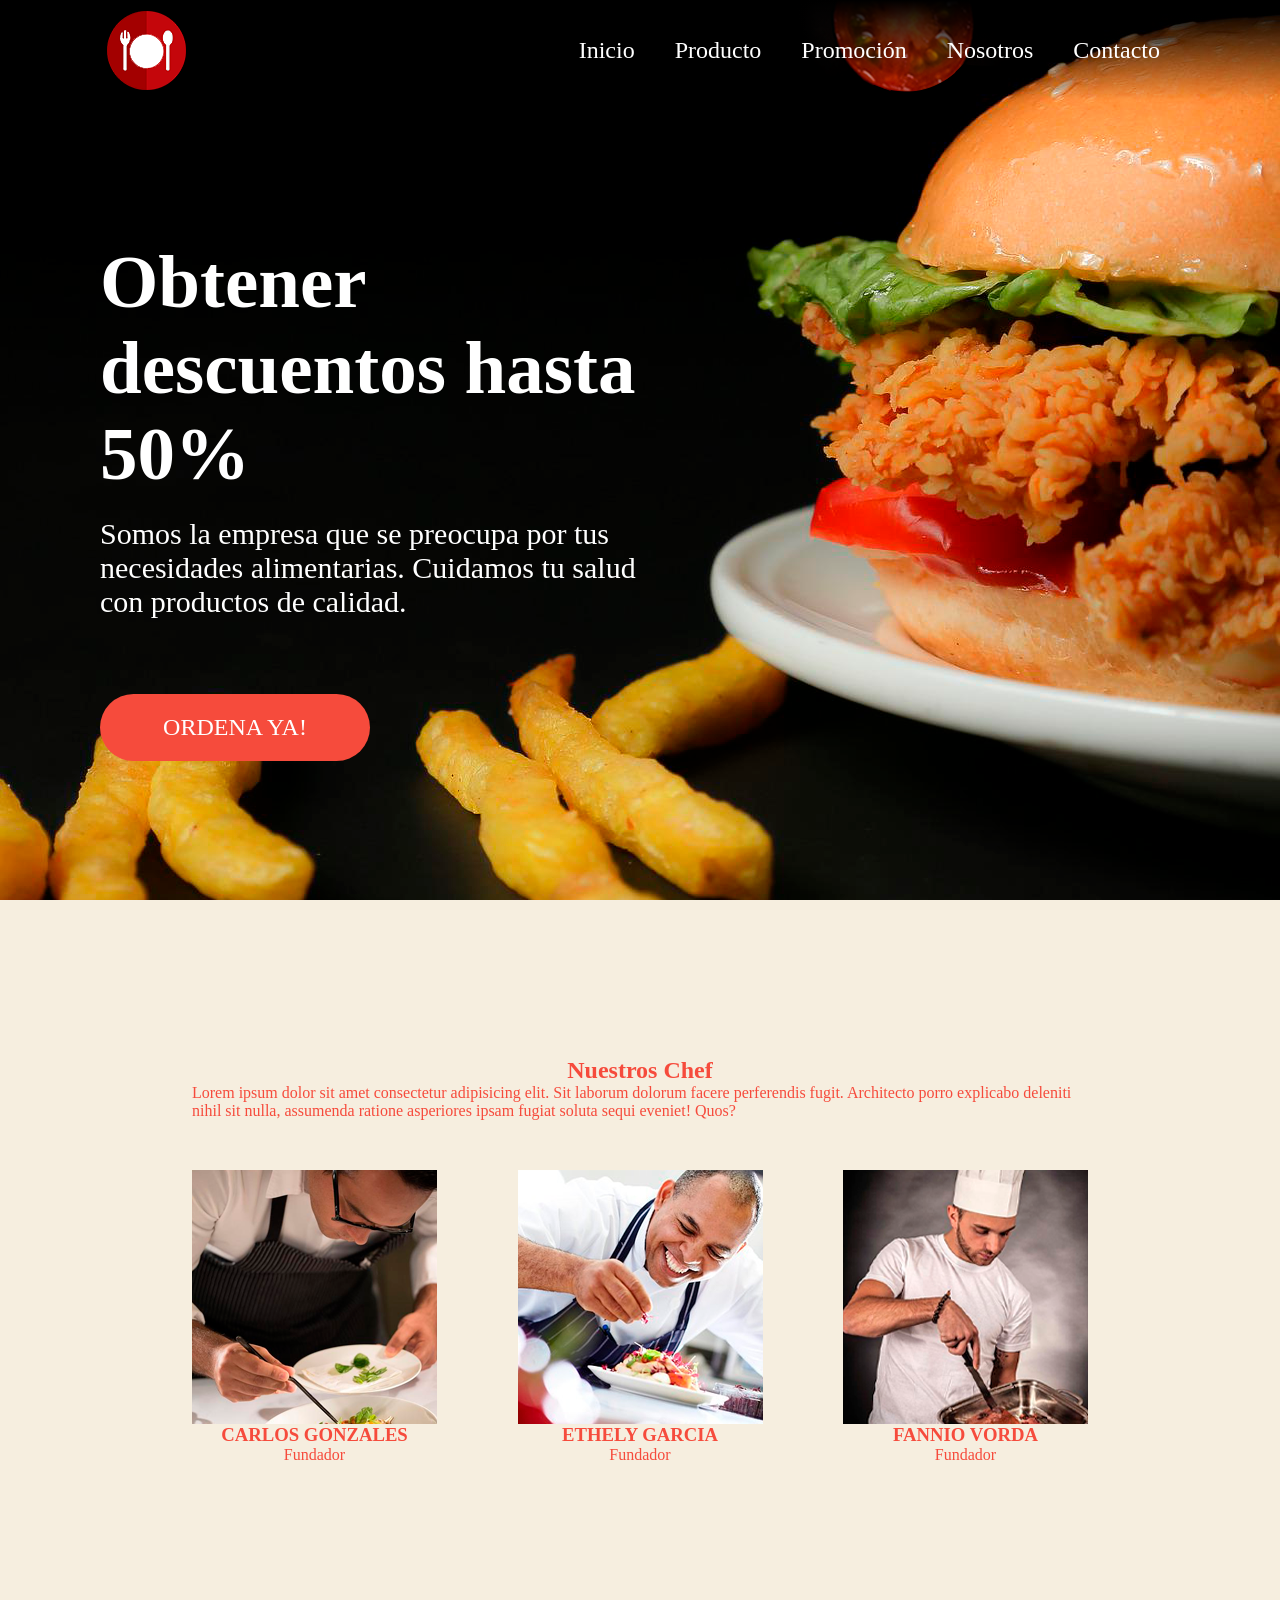
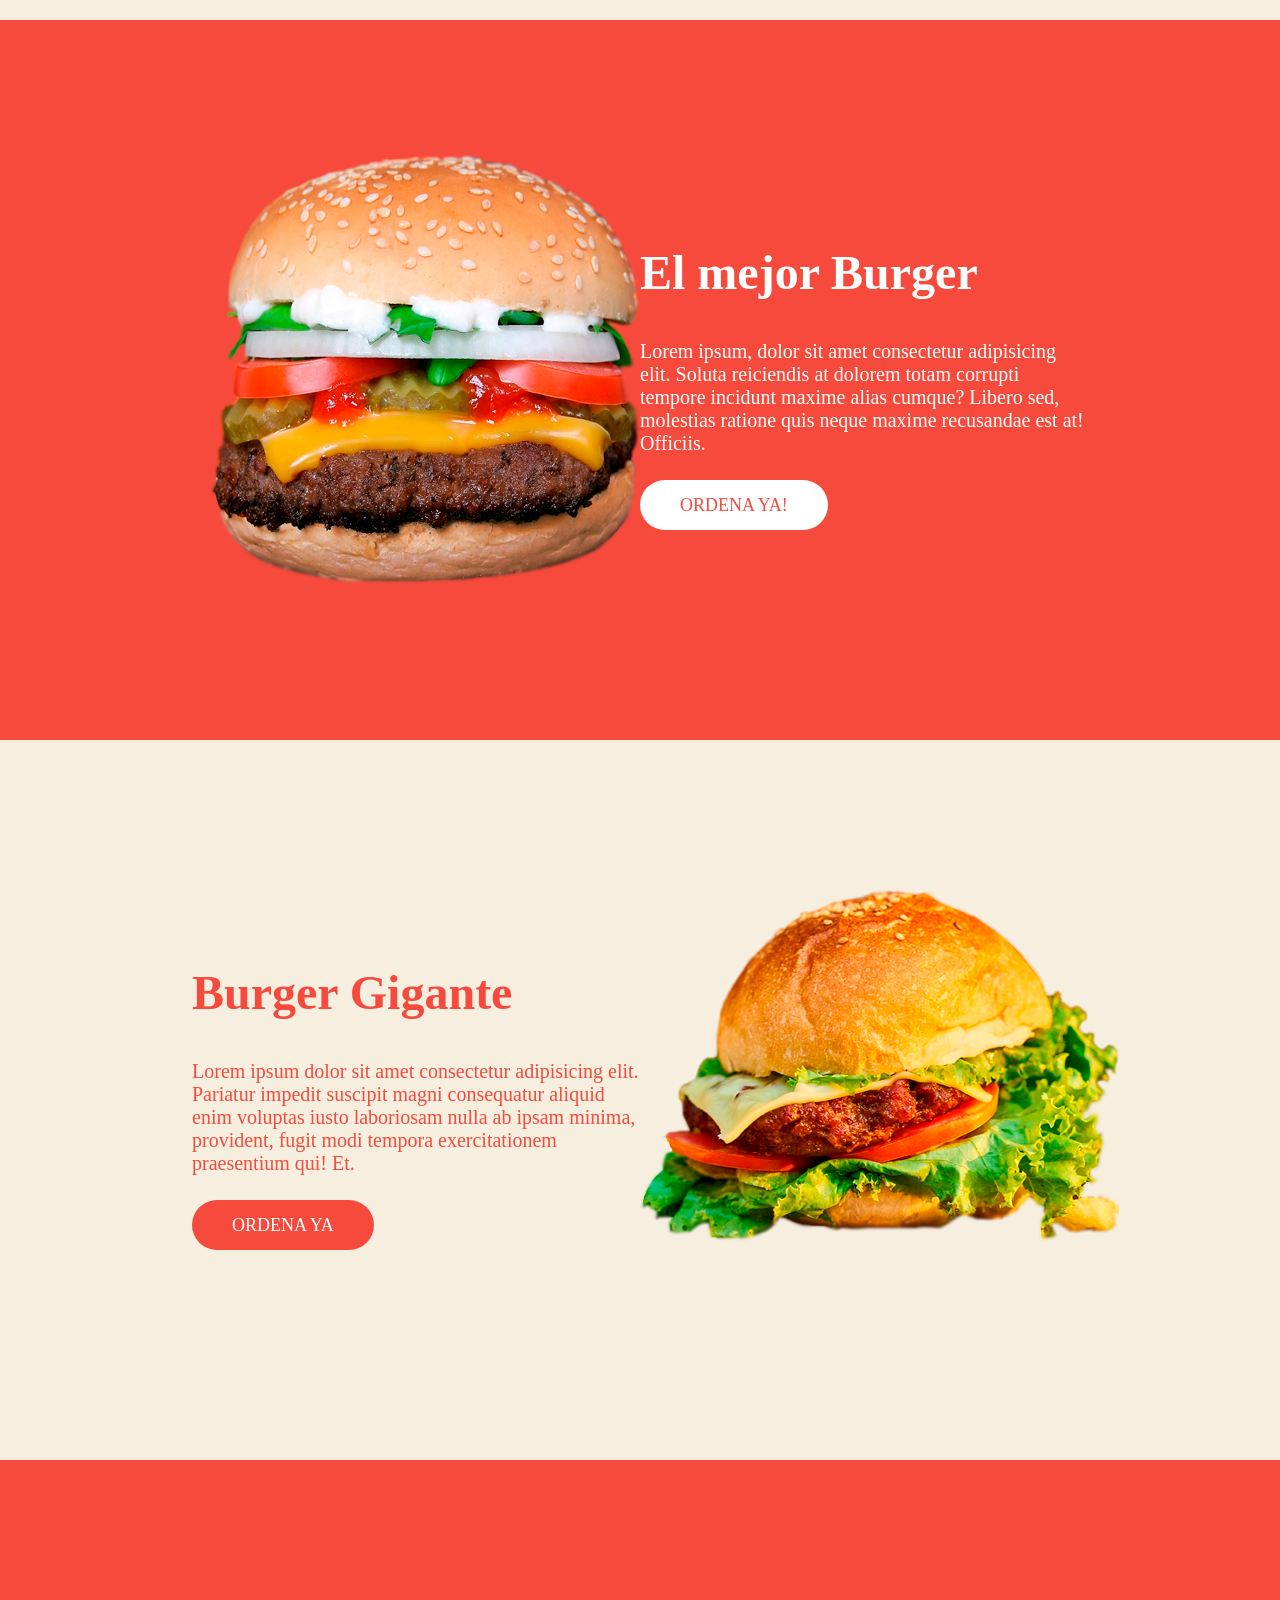
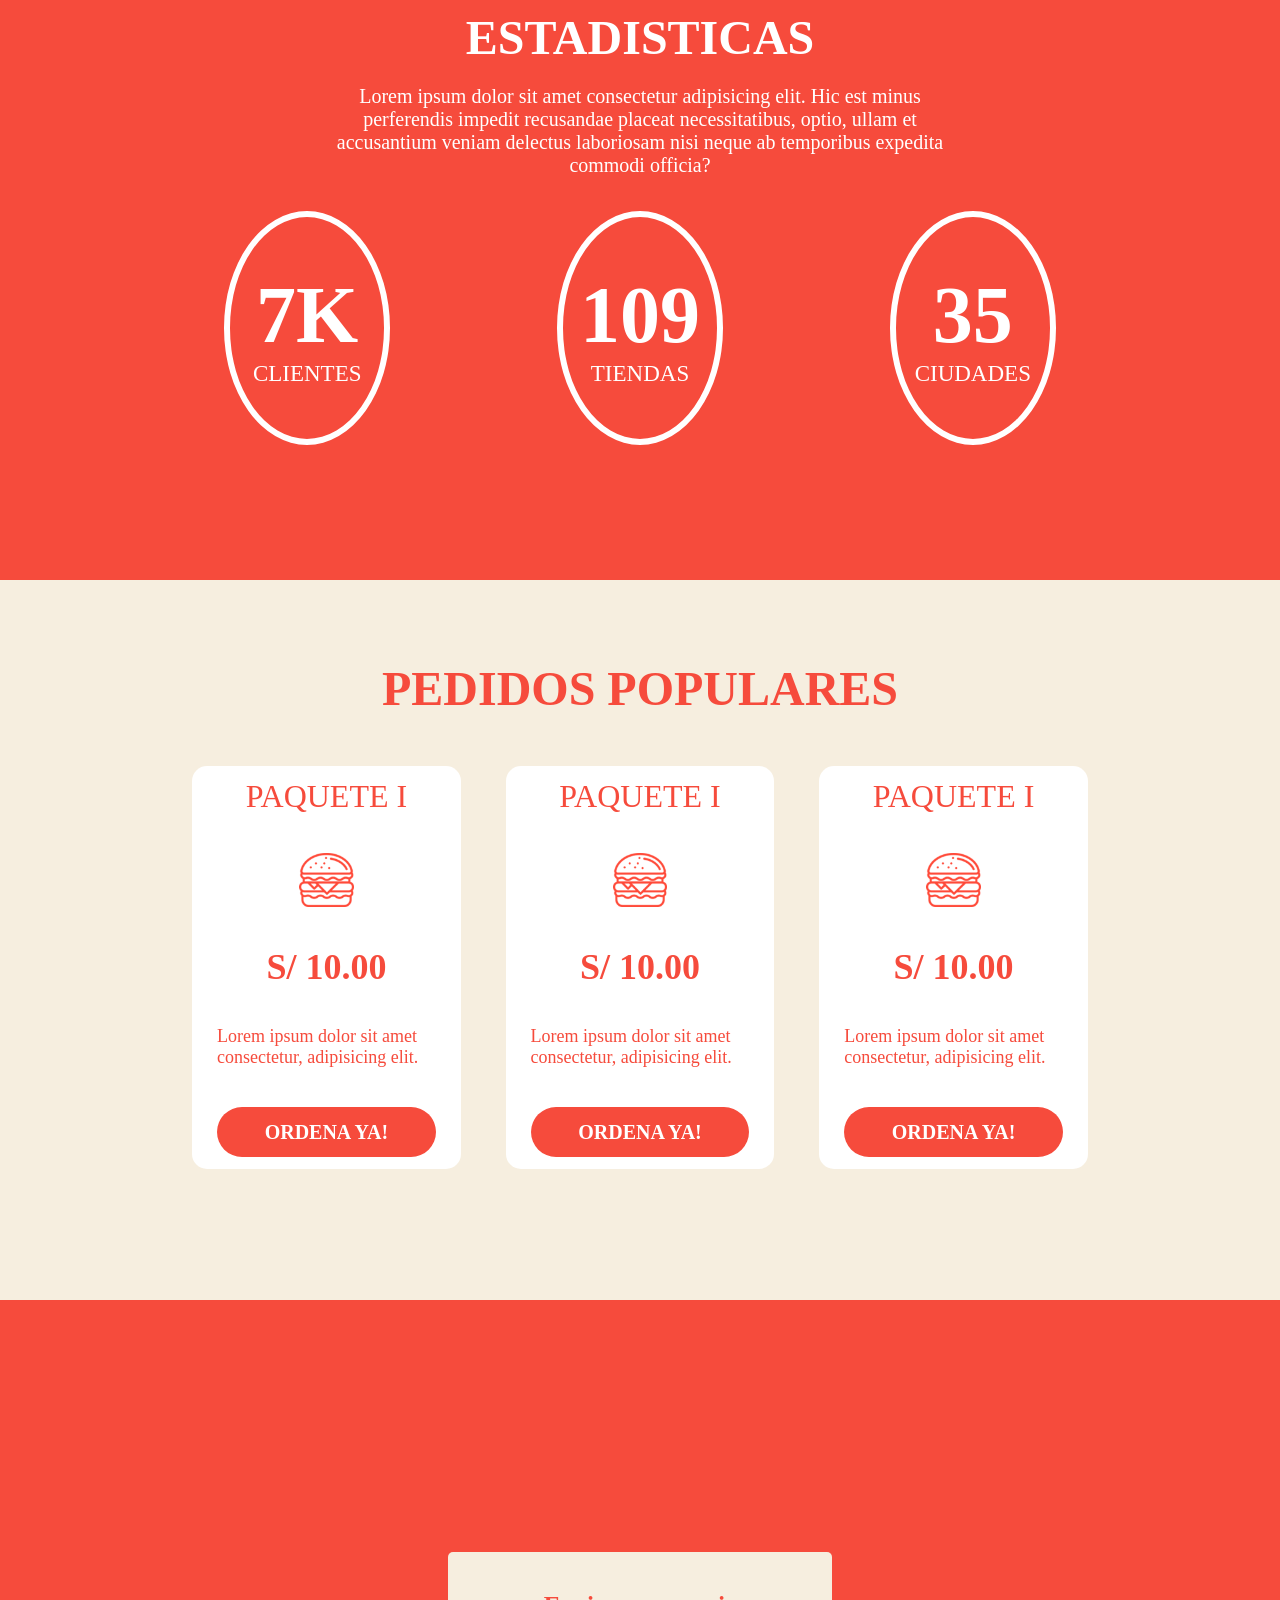
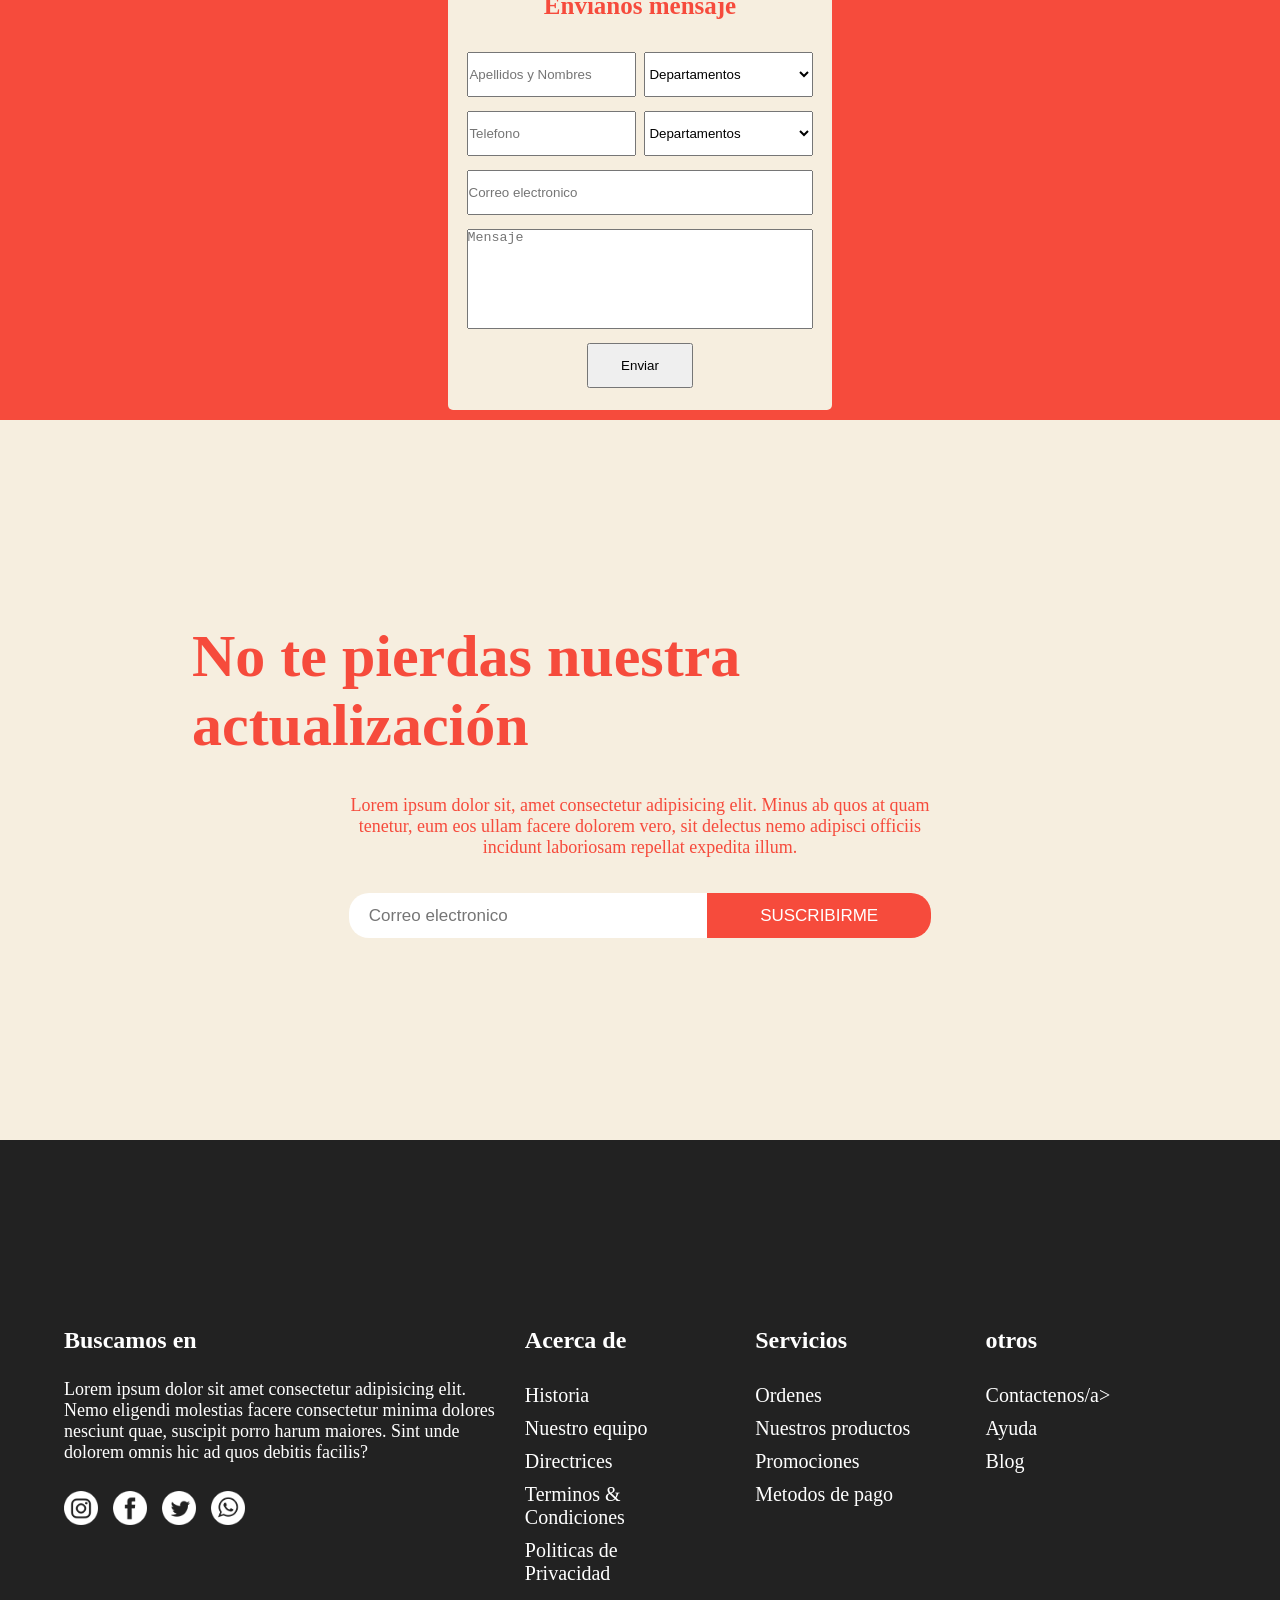
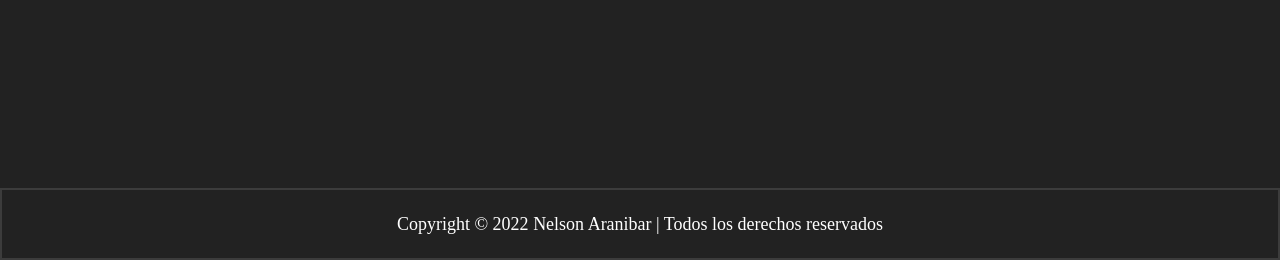
<file: PRACTICA 1/index.html>
<!DOCTYPE html>
<html lang="es">
<head>
    <meta charset="UTF-8">
    <meta http-equiv="X-UA-Compatible" content="IE=edge">
    <meta name="viewport" content="width=device-width, initial-scale=1.0">
    <link rel="stylesheet" href="css/style.css">
    <title>Burber web - Nelson Aranibar 2022</title>
</head>
<body>
    <main class="main">
        <section class="contenedor-1">
            <header class="cabecera">
                <div class="logo">
                    <img src="img/Logo 93x79.png" alt="Logo Burger web">
                </div>
                <nav class="navegacion">
                    <a href="#" class="link">Inicio</a>
                    <a href="#" class="link">Producto</a>
                    <a href="#" class="link">Promoción</a>
                    <a href="#" class="link">Nosotros</a>
                    <a href="#" class="link">Contacto</a>
                </nav>
            </header>

            <div class="banner">
                <div class="banner__textos">
                    <h1>Obtener descuentos hasta 50%</h1>
                    <p>Somos la empresa que se preocupa por
                    tus necesidades alimentarias. Cuidamos
                    tu salud con productos de calidad.</p>
                    <a href="#">ORDENA YA!</a>
                </div>
            </div>
        </section>

        <section class="contenedor-2">
            <div class="text">
        <h2>Nuestros Chef</h2>
        <p>Lorem ipsum dolor sit amet consectetur
        adipisicing elit. Sit laborum dolorum facere
        perferendis fugit. Architecto porro explicabo
        deleniti nihil sit nulla, assumenda ratione
        asperiores ipsam fugiat soluta sequi eveniet! Quos?
        </p>
    </div>

    <div class="fotos">
        <div class="foto__img">
            <img src="img/foto_2.png" alt="">
            <h3>CARLOS GONZALES</h3>
            <p>Fundador</p>
        </div>
        <div class="foto__img">
            <img src="img/foto_3.png" alt="">
            <h3>ETHELY GARCIA</h3>
            <p>Fundador</p>
        </div>
        <div class="foto__img">
            <img src="img/foto_4.png" alt="">
            <h3>FANNIO VORDA</h3>
            <p>Fundador</p>
        </div>
    </div>
        </section>

        <section class="contenedor-3">
            <div class="contenedor-3__img">
        <img src="img/burger_1.png" alt="burguer 1">
    </div>
    <div class="contenedor-3__text">
        <h2>El mejor Burger</h2>
        <p>Lorem ipsum, dolor sit amet consectetur adipisicing elit. Soluta
        reiciendis at dolorem totam corrupti tempore incidunt maxime alias cumque?
        Libero sed, molestias ratione quis neque maxime recusandae est at! Officiis.
        </p>
        <a href="#">ORDENA YA!</a>
    </div>

        </section>

        <section class="contenedor-4">
            <div class="contenedor-4__text">
                <h2>Burger Gigante</h2>
                <p>Lorem ipsum dolor sit amet 
                consectetur adipisicing elit. 
                Pariatur impedit suscipit magni 
                consequatur aliquid enim voluptas 
                iusto laboriosam nulla ab ipsam 
                minima, provident, fugit modi 
                tempora exercitationem praesentium 
                qui! Et.</p>
                <a href="">ORDENA YA</a>
            </div>
            <div class="contenedor-4__img">
                <img src="img/burger_2.png"alt="">
            </div>
        </section>

        <section class="contenedor-5">
            <div class="contenedor-5__text">
                <h2>ESTADISTICAS</h2>
                <p>Lorem ipsum dolor sit amet consectetur adipisicing elit. 
                Hic est minus perferendis impedit recusandae placeat necessitatibus, 
                optio, ullam et accusantium veniam delectus laboriosam nisi neque 
                ab temporibus expedita commodi officia?</p>
            </div>
            <div class="contenedor-5__data">
                <div class="data">
                    <h3>7K</h3>
                    <p>CLIENTES</p>
                </div>
                <div class="data">
                    <h3>109</h3>
                    <p>TIENDAS</p>  
                </div>
                <div class="data">
                    <h3>35</h3>
                    <p>CIUDADES</p>
                </div>
            </div>
        </section>

        <section class="contenedor-6">
            <h2 class="contenedor-6__titulo">PEDIDOS POPULARES</h2>
            <div class="contenedor-6__paquete">
                <div class="paquete">
                    <h3>PAQUETE I</h3>
                    <img src="img/Icon.png" alt="Imagen de burguer">
                    <h4>S/ 10.00</h4>
                    <p>Lorem ipsum dolor sit amet consectetur, 
                    adipisicing elit.</p>
                    <a href="">ORDENA YA!</a>
                </div>
                <div class="paquete">
                    <h3>PAQUETE I</h3>
                    <img src="img/Icon.png" alt="Imagen de burguer">
                    <h4>S/ 10.00</h4>
                    <p>Lorem ipsum dolor sit amet consectetur, 
                    adipisicing elit.</p>
                    <a href="">ORDENA YA!</a>
                </div>
                <div class="paquete">
                   <h3>PAQUETE I</h3>
                   <img src="img/Icon.png" alt="Imagen de burguer">
                   <h4>S/ 10.00</h4>
                   <p>Lorem ipsum dolor sit amet consectetur, 
                    adipisicing elit.</p>
                    <a href="">ORDENA YA!</a>
                </div>
            </div>
        </section>

        <section class="contenedor-7">
            <div class="mapa">
                <iframe src="https://www.google.com/maps/embed?pb=!1m14!1m12!1m3!1d11278.835248690237!2d-76.27045356109369!3d1.88011831768896!2m3!1f0!2f0!3f0!3m2!1i1024!2i768!4f13.1!5e0!3m2!1ses!2sco!4v1784815106507!5m2!1ses!2sco" width="600" height="450" style="border:0;" allowfullscreen="" loading="lazy" referrerpolicy="strict-origin-when-cross-origin"></iframe>
            </div>
            <div class="formulario">
                <h2 class="formulario-titulo">Envianos mensaje</h2>
                <form action="" class="form">
                    <input type="text" class="item-1"
                    placeholder="Apellidos y Nombres">
                    <select name="" id="" class="item-2">
                        <option value="">Departamentos</option>
                        <option value="">Huila</option>
                        <option value="">Cauca</option>
                        <option value="">Tolima</option>
                    </select>
                    <input type="tel" class="item-1"
                    placeholder="Telefono">
                    <select name="" id="" class="item-2">
                        <option value="">Departamentos</option>
                        <option value="">Huila</option>
                        <option value="">Cauca</option>
                        <option value="">Tolima</option>
                    </select>
                    <input type="email" class="item-3" placeholder="Correo electronico">
                    <textarea name="" id="" class="textarea" placeholder="Mensaje"></textarea>

                    <input type="submit" value="Enviar" class="submit">
                </form>
            </div>
        </section>

        <section class="contenedor-8">
            <div class="contenedor-8__div">
                <h2 class="contenedor-8__titulo">No te pierdas nuestra actualización</h2>
                <p class="contenedor-8__parrafo">Lorem ipsum dolor sit, amet consectetur adipisicing elit. Minus ab quos at quam tenetur, eum eos ullam facere dolorem vero, sit delectus nemo adipisci officiis incidunt laboriosam repellat expedita illum.
                </p>
                <form action="" class="contenedor-8__form">
                    <input type="text"
                    class="input-email"
                    placeholder="Correo electronico">
                    <input type="submit"
                    class="input-submit"
                    value="SUSCRIBIRME">
                </form>
            </div>
        </section>

        <section class="contenedor-9">
            <div class="footer-text">
                <div class="box1">
                    <h3>Buscamos en</h3>
                    <p>Lorem ipsum dolor sit amet consectetur adipisicing elit. 
                        Nemo eligendi molestias facere consectetur minima dolores nesciunt quae, suscipit porro harum maiores. Sint unde dolorem omnis hic ad quos debitis facilis?</p>
                    <div class="rs">
                        <img src="img/Instagram.png" alt="Logo Instagram">
                        <img src="img/Facebook.png" alt="Logo Facebook">
                        <img src="img/Twitter.png" alt="Logo Twitter">
                        <img src="img/WhatsApp.png" alt="Logo WhatsApp">
                    </div>
                </div>
                <div class="box2">
                    <h3>Acerca de</h3>
                    <a href="#">Historia</a>
                    <a href="#">Nuestro equipo</a>
                    <a href="#">Directrices</a>
                    <a href="#">Terminos & Condiciones</a>
                    <a href="#">Politicas de Privacidad</a>
                </div>
                <div class="box3">
                    <h3>Servicios</h3>
                    <a href="#">Ordenes</a>
                    <a href="#">Nuestros productos</a>
                    <a href="#">Promociones</a>
                    <a href="#">Metodos de pago</a>
                </div>
                <div class="box4">
                    <h3>otros</h3>
                    <a href="#">Contactenos/a>
                    <a href="#">Ayuda</a>
                    <a href="#">Blog</a>
                </div>
            </div>
            <footer class="pie">
                <p>Copyright &copy; 2022 <a href="">Nelson Aranibar</a> | 
                Todos los derechos reservados</p>
            </footer>
        </section>
    </main>
</body>
</html>
</file>
<file: PRACTICA 1/css/style.css>
*{
	margin: 0;
	padding: 0;
	box-sizing: border-box;
}

.main{
	width: 100%;
}

/*INICIO DE SECCION 1*/
.contenedor-1{
	width: 100%;
	height: 100vh;
	background-image: url(../img/banner_1.png);
	background-position: center;
}

.cabecera{
	background-color: green;
	background:linear-gradient(180deg, rgba(0,0,0), rgba(0,0,0,0));
	width: 100%;
	height: 100px;
	display: flex;
	overflow: hidden;
}

.logo{
	width: 20%;
	padding-left: 100px;
	display: flex;
	justify-content: start;
	align-items: center;
}

.navegacion{
	width: 80%;
	display: flex;
	flex-direction: row;
	justify-content: end;
	align-items: center;	
	padding-right: 100px;
}

.link{
	color: #fff;
	padding: 10px 20px;
	text-decoration: none;
	font-size: 24px;
}

.link:hover{
	background-color: #f64b3c;
	color: #fff;
}

.banner{
	width: 100%;
	height: calc(100vh - 100px);
	display: flex;
	justify-content: start;
	align-items: center;	
}

.banner__textos{
	width: 50%;
	display: flex;
	flex-direction: column;
	padding-left: 100px;
	color: #fff;
}

.banner__textos h1{
	font-size: 75px;
}

.banner__textos p{
	font-size: 30px;
	margin: 20px 0 75px 0;
}

.banner__textos a{
	background-color: #f64b3c;
	width: 50%;
	text-align: center;
	padding: 20px 0;
	text-decoration: none;
	font-size: 24PX;
	color: #fff;
	border-radius: 40px;
}
.banner__textos a:hover{
	background-color: #fff;
	color: #f64b3c;
}
/*FIN DE SECCION 1*/

/*INICIO DE SECCION 2*/
.contenedor-2{
	width: 100%;
	height: 80vh;
	background-color: #f6eedf;
	display: flex;
	flex-direction: column;
	justify-content: center;
	align-items: center;
	padding: 50px 0;
	color: #f64b3c;

}
.text{
	width: 70%;
	display: flex;
	flex-direction: column;
	justify-content: center;
	align-items: center;
}

.text_h2{
	font-size: 36px;
}

.text_p{
	margin: 60px;
	font-size: 20px;
}

.fotos{
	width: 70%;
	display: flex;
	flex-direction: row;
	justify-content: space-between;
	margin-top: 50px;
}

.foto__img{
	display: flex;
	flex-direction: column;
	justify-content: center;
	align-items: center;

}

.foto__img_img{
	border-radius: 15px;
}
.foto__img_h3{
	margin: 10px 0;
	font-size: 20px;
}
.foto__img_p{
	font-size: 18px;
}
/*FIN DE SECCION 2*/

/*INICIO DE SECCION 3*/
.contenedor-3{
	width: 100%;
	height: 80vh;
	background-color: #f64b3c;
	display: flex;
	flex-direction: row;
	justify-content: center;
	align-items: center;
	padding: 50px 0;
	color: #fff;
}
.contenedor-3__img{
	width: 35%;
}
.contenedor-3__text{
	width: 35%;
}
.contenedor-3 h2{
	font-size: 48px;
}
.contenedor-3 p{
	font-size: 20px;
	margin: 40px 0;
}
.contenedor-3 a{
	font-size: 18px;
	background-color: #fff;
	border-radius: 25px;
	padding: 15px 40px;
	text-decoration: none;
	color: #f64b3c;
}

.contenedor-3__text a:hover{
	background-color: #222222;
	color: #fff;
	transition: 0.5s;
}

/*FIN DE SECCION 3*/

/*INICIO DE SECCION 4*/
.contenedor-4{
	width: 100%;
	height: 80vh;
	background-color: #f6eedf;
	display: flex;
	flex-direction: row;
	justify-content: center;
	align-items: center;
	color: #f64b3c;
}

.contenedor-4__text{
	width: 35%;
}

.contenedor-4__img{
	width: 35%;
}

.contenedor-4__text h2{
	font-size: 48px;
}
.contenedor-4__text p{
	font-size: 20px;
	margin: 40px 0;
}
.contenedor-4__text a{
	font-size: 18px;
	background-color: #f64b3c;
	border-radius: 25px;
	padding: 15px 40px;
	text-decoration: none;
	color: #fff;
}
/*FIN DE SECCION 4*/

/*INICIO DE SECCION 5*/
.contenedor-5{
	background-color: #f64b3c;
	width: 100%;
	height: 80vh;
	display: flex;
	flex-direction: column;
	justify-content: center;
	align-items: center;
	color: #fff;
}
.contenedor-5__text{
	width: 50%;
	height: 30%;
	display: flex;
	flex-direction: column;
	justify-content: center;
	align-items: center;
}
.contenedor-5__data{
	width: 65%;
	height: 32.5%;
	display: flex;
	flex-direction: row;
	justify-content: space-between;
	align-items: center;
}
.data{
	width: 20%;
	height: 100%;
	display: flex;
	flex-direction: column;
	justify-content: center;
	align-items: center;
	border-radius: 50%;
	border: solid #fff 6px;
}

.contenedor-5__text h2{
	font-size: 48px;
}
.contenedor-5__text p{
	font-size: 20px;
	margin: 20px 0;
	text-align: center;
}

.data h3{
	font-size: 80px;
}
.data p{
	font-size: 23px;
}
/*FIN DE SECCION 5*/

/*INICIO DE SECCION 6*/
.contenedor-6{
	background-color: #f6eedf;
	width: 100%;
	height: 80vh;
	display: flex;
	flex-direction: column;
	justify-content: center;
	align-items: center;
	color: #f64b3c;
}

.contenedor-6__titulo{
	font-size: 48px;
}

.contenedor-6__paquete{
	width: 70%;
	height: 70%;
	display: flex;
	flex-direction: row;
	justify-content: space-between;
	align-items: center;
}

.paquete{
	background-color: #fff;
	width: 30%;
	height: 80%;
	display: flex;
	flex-direction: column;
	justify-content: space-between;
	align-items: center;
	border-radius: 15px;
	padding: 12px 25px;
}

.paquete h3{
	font-size: 32px;
	font-weight: 100;
}
.paquete img{
	object-fit: cover;
	width: 25%;
}
.paquete h4{
	font-size: 36px;
	font-weight: 700;
}
.paquete p{
	font-size: 18px;
}
.paquete a{
	background-color: #f64b3c;
	color: #fff;
	width: 100%;
	height: 50px;
	border-radius: 25px;
	text-decoration: none;
	display: flex;
	justify-content: center;
	align-items: center;
	font-size: 20px;
	font-weight: 700;
}
/*FIN DE SECCION 6*/

/*INICIO DE SECCION 7*/
.contenedor-7{
	background-color: #f64b3c;
	width: 100%;
	height: 80vh;
	display: flex;
	flex-direction: column;
	justify-content: center;
	align-items: center;
	color: #f64b3c;
	position: relative;
}
.mapa{
	width: 100%;
	height: 78vh;
}
iframe{
	width: 100%;
	height: 78vh;
}
.formulario{
	position: absolute;
	bottom: 10px;
	background-color: #f6eedf;
	width: 30%;
	padding: 15px 15px;
	border-radius: 5px;
}
.formulario-titulo{
	font-size: 25px;
	margin: 25px auto;
	text-align: center;
}
.form{
	width: 100%;
	height: 100%;

	display: grid;
	grid-template-columns: 50% 50%;
}
.item-1, .item-2{
	width: 95%;
	height: 45px;
	margin: 7px auto;
	outline: none;
}

.item-3{
	width: 98%;
	height: 45px;
	margin: 7px auto;
	grid-column: 1/3;
	outline: none;
}
.textarea{
	width: 98%;
	height: 100px;
	margin: 7px auto;
	grid-column: 1/3;
	outline: none;
	resize: none;
}
.submit{
	width: 30%;
	height: 45px;
	margin: 7px auto;
	grid-column: 1/3;
}

/*FIN DE SECCION 7*/

/*INICIO DE SECCION 8*/
.contenedor-8{
	background-color: #f6eedf;
	width: 100%;
	height: 80vh;
	display: flex;
	flex-direction: column;
	justify-content: center;
	align-items: center;
	color: #f64b3c;
}
.contenedor-8__div{
	width: 70%;
	display: flex;
	flex-direction: column;
	justify-content: center;
	align-items: center;
}
.contenedor-8__titulo{
	font-size: 60px;
}
.contenedor-8__parrafo{
	width: 65%;
	font-size: 18px;
	text-align: center;
	margin: 35px auto;
}
.contenedor-8__form{
	width: 100%;
	display: flex;
	flex-direction: row;
	justify-content: center;
	align-items: center;
}
.input-email{
	width: 40%;
	height: 45px;
	border-radius: 20px 0 0 20px;
	border: none;
	outline: none;
	font-size: 17px;
	padding-left: 20px;
}
.input-submit{
	width: 25%;
	height: 45px;
	border-radius: 0 20px 20px 0;
	border: none;
	outline: none;
	background-color: #f64b3c;
	color: #fff;
	font-size: 17px;
}

/*FIN DE SECCION 8*/

/*INICIO DE SECCION 9*/
.contenedor-9{
	background-color: #222222;
	width: 100%;
	height: 80vh;
	display: flex;
	flex-direction: column;
	justify-content: center;
	align-items: center;
	color: #fff;
}
.footer-text{
	width: 90%;
	height: 90%;
	display: flex;
	flex-direction: row;
	justify-content: center;
	align-items: center;
}
.box1{
	width: 40%;
	height: 50%;
	display: flex;
	flex-direction: column;
	padding-right: 25px;
}
.box2, .box3, .box4{
	width: 20%;
	height: 50%;
	display: flex;
	flex-direction: column;
	padding-right: 50px;
}

.box1 h3, .box2 h3, .box3 h3, .box4 h3{
	font-size: 24px;
	margin: 25px 0;
}
.box1 p{
	font-size: 18px;
}
.box2 a, .box3 a, .box4 a{
	text-decoration: none;
	color: #fff;
	margin: 5px 0;
	font-size: 20px;
}
.rs{
	width: 100%;
	height: 40px;
	display: flex;
	flex-direction: row;
	justify-content: left;
	align-items: center;
	margin: 25px 0;
}

.rs img{
	object-fit: cover;
	height: 85%;
	margin-right: 15px;
}
.pie{
	width: 100%;
	height: 10%;
	display: flex;
	justify-content: center;
	align-items: center;
	border: 2px solid #3c3c3c;
}
.pie p{
	font-size: 18px;
}
.pie a{
	text-decoration: none;
	color: #fff;
	font-size: 18px;
}
/*FIN DE SECCION 9*/
</file>
